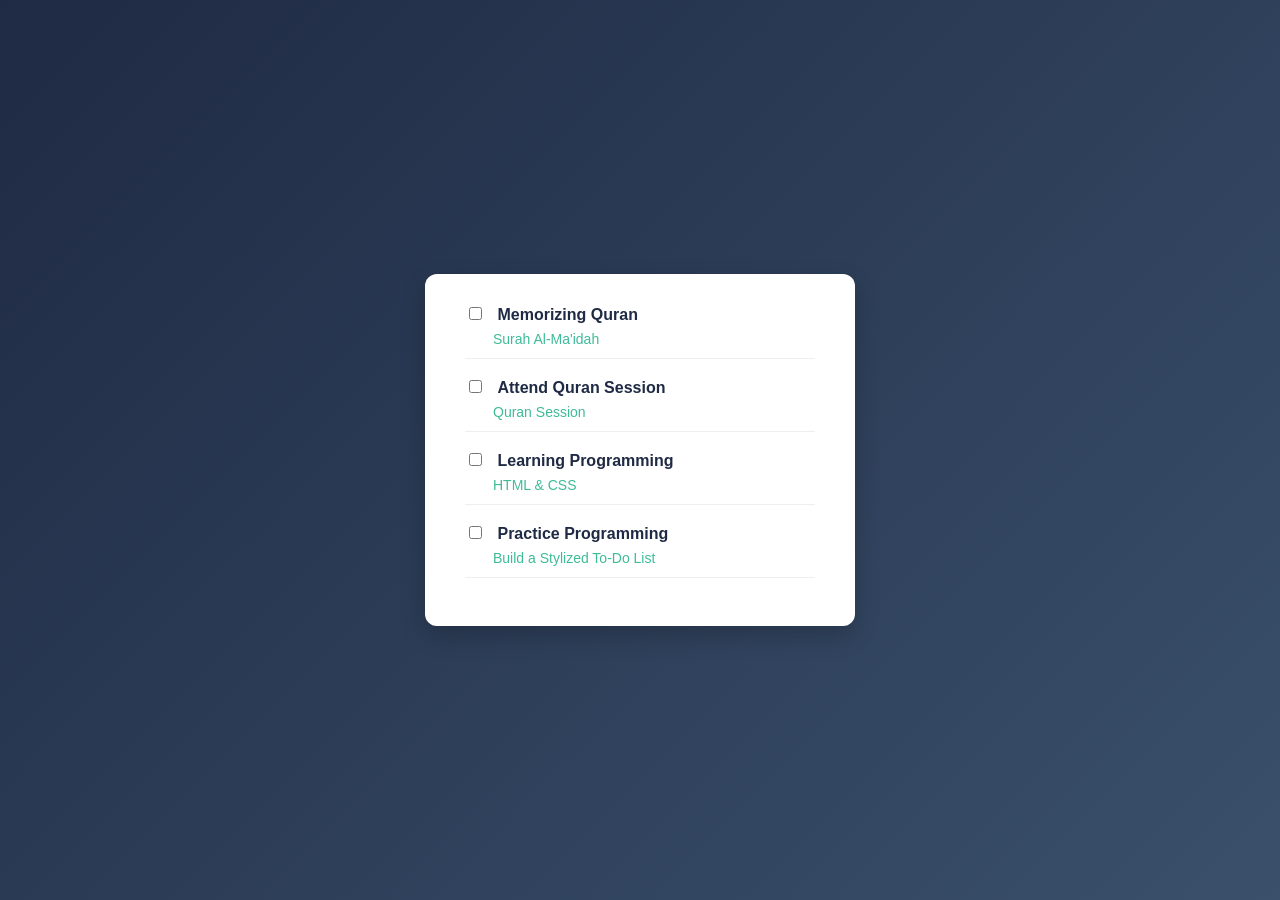
<file: A stylized To-Do list/index.html>
<!doctype html>
<html lang="en">
  <head>
    <meta charset="utf-8" />
    <title>Styled To-Do List</title>
    <link rel="stylesheet" href="styles.css" />
  </head>

  <body>
    <div class="container">
      <ul class="todo-list">
        <li>
          <input type="checkbox" id="memorizing-quran" />
          <label for="memorizing-quran">Memorizing Quran</label>
          <ul class="sub-item">
            <li>
              <a
                class="sub-item-link"
                target="_blank"
                href="https://www.youtube.com/watch?v=TG36vshU9lM"
              >
                Surah Al-Ma'idah
              </a>
            </li>
          </ul>
        </li>

        <li>
          <input type="checkbox" id="Attend-quran-session" />
          <label for="Attend-quran-session">Attend Quran Session</label>
          <ul class="sub-item">
            <li>
              <a
                class="sub-item-link"
                target="_blank"
                href="https://www.youtube.com/watch?v=TG36vshU9lM"
              >
                Quran Session
              </a>
            </li>
          </ul>
        </li>

        <li>
          <input type="checkbox" id="learning-programing" />
          <label for="learning-programing">Learning Programming</label>
          <ul class="sub-item">
            <li>
              <a
                class="sub-item-link"
                target="_blank"
                href="https://www.udemy.com/"
              >
                HTML & CSS
              </a>
            </li>
          </ul>
        </li>

        <li>
          <input type="checkbox" id="practice-programing" />
          <label for="practice-programing">Practice Programming</label>
          <ul class="sub-item">
            <li>
              <a
                class="sub-item-link"
                target="_blank"
                href="https://www.freecodecamp.org/learn/responsive-web-design-v9/lab-stylized-to-do-list/build-a-stylized-to-do-list"
              >
                Build a Stylized To-Do List
              </a>
            </li>
          </ul>
        </li>
      </ul>
    </div>
  </body>
</html>
</file>
<file: A stylized To-Do list/styles.css>
body {
  margin: 0;
  font-family: Arial, sans-serif;
  background: linear-gradient(135deg, #1f2a44, #3a506b);
  min-height: 100vh;
  display: flex;
  justify-content: center;
  align-items: center;
}

.container {
  background: #ffffff;
  padding: 30px 40px;
  border-radius: 12px;
  width: 350px;
  box-shadow: 0 10px 25px rgba(0, 0, 0, 0.2);
}

.todo-list {
  list-style: none;
  padding: 0;
  margin: 0;
}

.todo-list > li {
  margin-bottom: 18px;
  padding-bottom: 10px;
  border-bottom: 1px solid #eee;
}

label {
  margin-left: 8px;
  font-weight: 600;
  color: #1f2a44;
}

.sub-item {
  list-style: none;
  padding-left: 28px;
  margin-top: 6px;
}

.sub-item-link {
  text-decoration: none;
  color: #2ec4b6;
  font-size: 14px;
}

.sub-item-link:hover {
  color: #3ddc97;
}

a:link {
  color: #3dbc97;
}
a:active {
  color: rgb(104, 104, 120);
}
a:focus {
  outline: 2px solid #ffd166;
  outline-offset: 2px;
}
a:visited {
  color: #6c9489;
}
</file>
